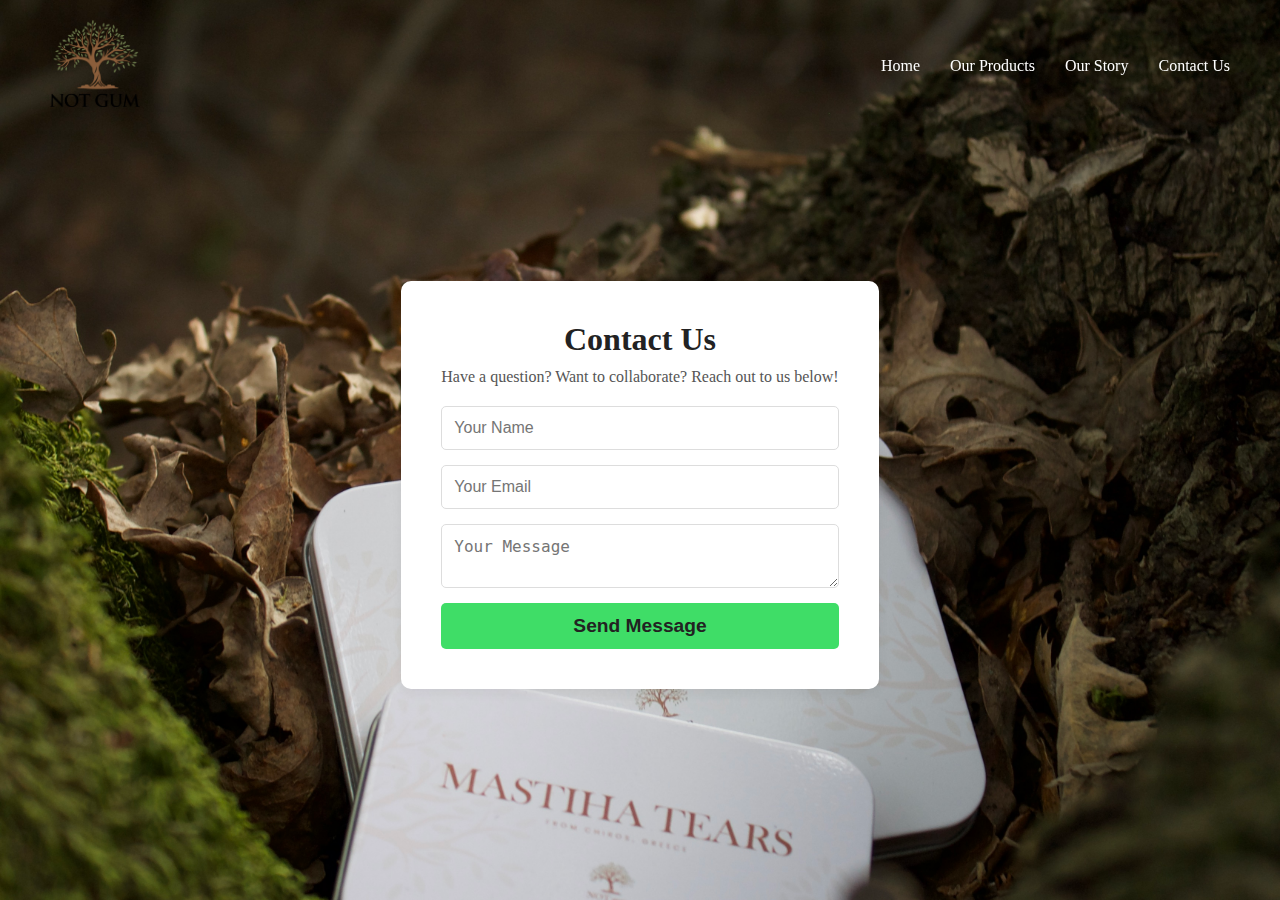
<file: contactus.html>
<!DOCTYPE html>
<html lang="en">
<head>
    <meta charset="UTF-8">
    <meta name="viewport" content="width=device-width, initial-scale=1.0">
    <title>Contact Us - NOTGUM</title>
    <link rel="stylesheet" href="contactstyles.css">
</head>
<body>

    <header>
        <div class="logo">
            <img src="images/logo Transparency.png" alt="NOTGUM Logo">
        </div>
        <nav>
            <ul>
                <li><a href="index.html">Home</a></li>
                <li><a href="products.html">Our Products</a></li>
                <li><a href="ourstory.html">Our Story</a></li>
                <li><a href="contactus.html">Contact Us</a></li>
            </ul>
        </nav>
    </header>
    
    <section class="contact">
        <h1>Contact Us</h1>
        <p>Have a question? Want to collaborate? Reach out to us below!</p>

        <form action="Rybojo32@gmail.com" method="post" enctype="text/plain">
            <input type="text" name="name" placeholder="Your Name" required>
            <input type="email" name="email" placeholder="Your Email" required>
            <textarea name="message" placeholder="Your Message" required></textarea>
            <button type="submit">Send Message</button>
        </form>
    </section>

</body>
</html>
</file>
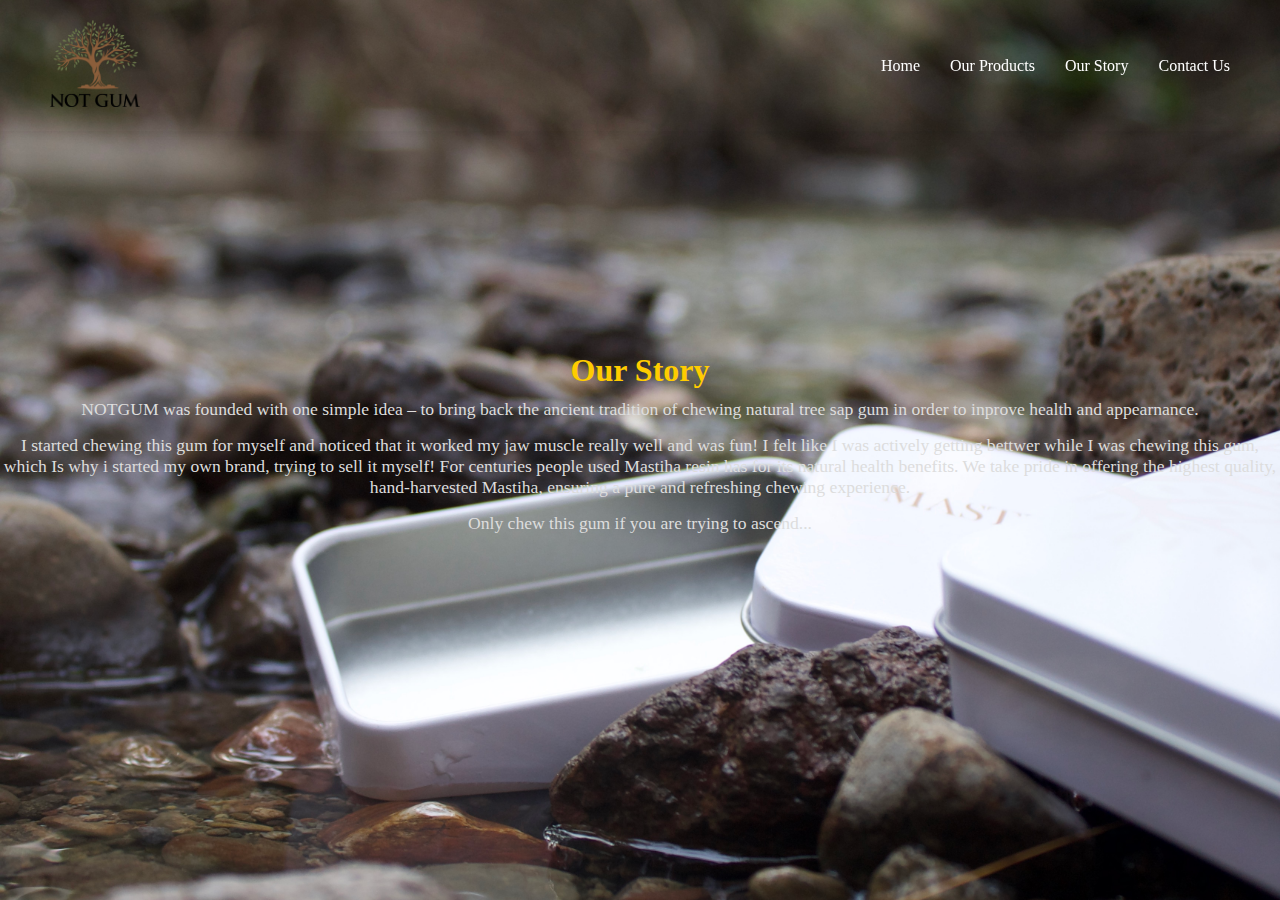
<file: ourstory.html>
<!DOCTYPE html>
<html lang="en">
<head>
    <meta charset="UTF-8">
    <meta name="viewport" content="width=device-width, initial-scale=1.0">
    <title>About Us - NOTGUM</title>
    <link rel="stylesheet" href="ourstory.css">
</head>
<body>

    <header>
        <div class="logo">
            <img src="images/logo Transparency.png" alt="NOTGUM Logo">
        </div>
        <nav>
            <ul>
                <li><a href="index.html">Home</a></li>
                <li><a href="products.html">Our Products</a></li>
                <li><a href="ourstory.html">Our Story</a></li>
                <li><a href="contactus.html">Contact Us</a></li>
            </ul>
        </nav>
    </header>

    <section class="about">
        <h1>Our Story</h1>
        <p>NOTGUM was founded with one simple idea – to bring back the ancient tradition of chewing natural tree sap gum in order to inprove health and appearnance.</p>
        <p>I started chewing this gum for myself and noticed that it worked my jaw muscle really well and was fun! I felt like I was actively getting bettwer while I was chewing this gum, which Is why i started my own brand, trying to sell it myself! For centuries people used Mastiha resin has for its natural health benefits. We take pride in offering the highest quality, hand-harvested Mastiha, ensuring a pure and refreshing chewing experience.</p>
        <p>Only chew this gum if you are trying to ascend...</p>
    </section>

</body>
</html>
</file>
<file: contactstyles.css>
body{
    background: url('images/IMG_6910.jpeg') no-repeat center center/cover;
    
    text-align: center;
    
    height: 100vh;
    display: flex;
    justify-content: center;
    align-items: center;
}

* {
    margin: 0;
    padding: 0;
    box-sizing: border-box;
}



header {
    display: flex;
    justify-content: space-between;
    align-items: center;
    padding: 20px 50px;
    background: transparent;
    box-shadow: 0 2px 10px rgba(0, 0, 0, 0.05);
    position: fixed;
    width: 100%;
    top: 0;
    left: 0;
    z-index: 100;
    color:rgb(94, 143, 96);
    
}

.logo img {
    width: 90px;
}

nav ul {
    list-style: none;
    display: flex;
    gap: 30px;
    
}

nav ul li {
    display: inline;
    color: rgb(255, 255, 255);
}

nav ul li a {
    text-decoration: none;
    color: #222;
    font-weight: 500;
    font-size: 1rem;
    transition: color 0.3s ease-in-out;
    color: rgb(255, 255, 255);
}

nav ul li a:hover {
    color: #ffcc00;
}

.contact {
    max-width: 600px;
    margin: 120px auto 50px;
    background: white;
    padding: 40px;
    border-radius: 10px;
    box-shadow: 0 4px 12px rgba(0, 0, 0, 0.05);
}

.contact h1 {
    font-size: 2rem;
    font-weight: bold;
    color: #222;
    margin-bottom: 10px;
}

.contact p {
    font-size: 1rem;
    color: #555;
    margin-bottom: 20px;
}


form {
    display: flex;
    flex-direction: column;
    gap: 15px;
}

form input,
form textarea {
    width: 100%;
    padding: 12px;
    border: 1px solid #ddd;
    border-radius: 5px;
    font-size: 1rem;
}



form button {
    background: #3fdd67;
    color: #222;
    font-size: 1.2rem;
    font-weight: bold;
    padding: 12px;
    border: none;
    border-radius: 5px;
    cursor: pointer;
    transition:  0.2s ease-in-out;
}

form button:hover {
    background: #e87eba;
}

@media screen and (max-width: 768px) {
    header {
        flex-direction: column;
        align-items: center;
        text-align: center;
    }

    nav ul {
        flex-direction: column;
        gap: 10px;
    }

    .contact {
        width: 90%;
        padding: 30px;
    }

    form button {
        font-size: 1rem;
        padding: 10px;
    }
}
</file>
<file: ourstory.css>
body{
    background: url('images/IMG_6916.jpeg') no-repeat center center/cover;
    
    text-align: center;
    
    height: 100vh;
    display: flex;
    justify-content: center;
    align-items: center;
}
* {
    margin: 0;
    padding: 0;
    box-sizing: border-box;
}

header {
    display: flex;
    justify-content: space-between;
    align-items: center;
    padding: 20px 50px;
    background:transparent;
    box-shadow: 0 2px 10px rgba(0, 0, 0, 0.05);
    position: fixed;
    width: 100%;
    top: 0;
    left: 0;
    z-index: 100;
    
}

.logo img {
    width: 90px;
}

nav ul {
    list-style: none;
    display: flex;

    gap: 30px;
}


nav ul li a {
    text-decoration: none;
    color: #ffffff;
    font-weight: 500;
    font-size: 1rem;
    transition: color 0.3s ease-in-out;
    
}

nav ul li a:hover {
    color: #ffcc00;
}


.about h1 {
    font-size: 2rem;
    font-weight: bold;
    color: #ffcc00;
    margin-bottom: 10px;
}

.about p {
    font-size: 1.1rem;
    color: #ddd;
    margin-bottom: 15px;
}

@media screen and (max-width: 768px) {
    .about {
        width: 90%;
        padding: 30px;
    }

    .about h1 {
        font-size: 1.8rem;
    }

    .about p {
        font-size: 1rem;
    }
}
</file>
